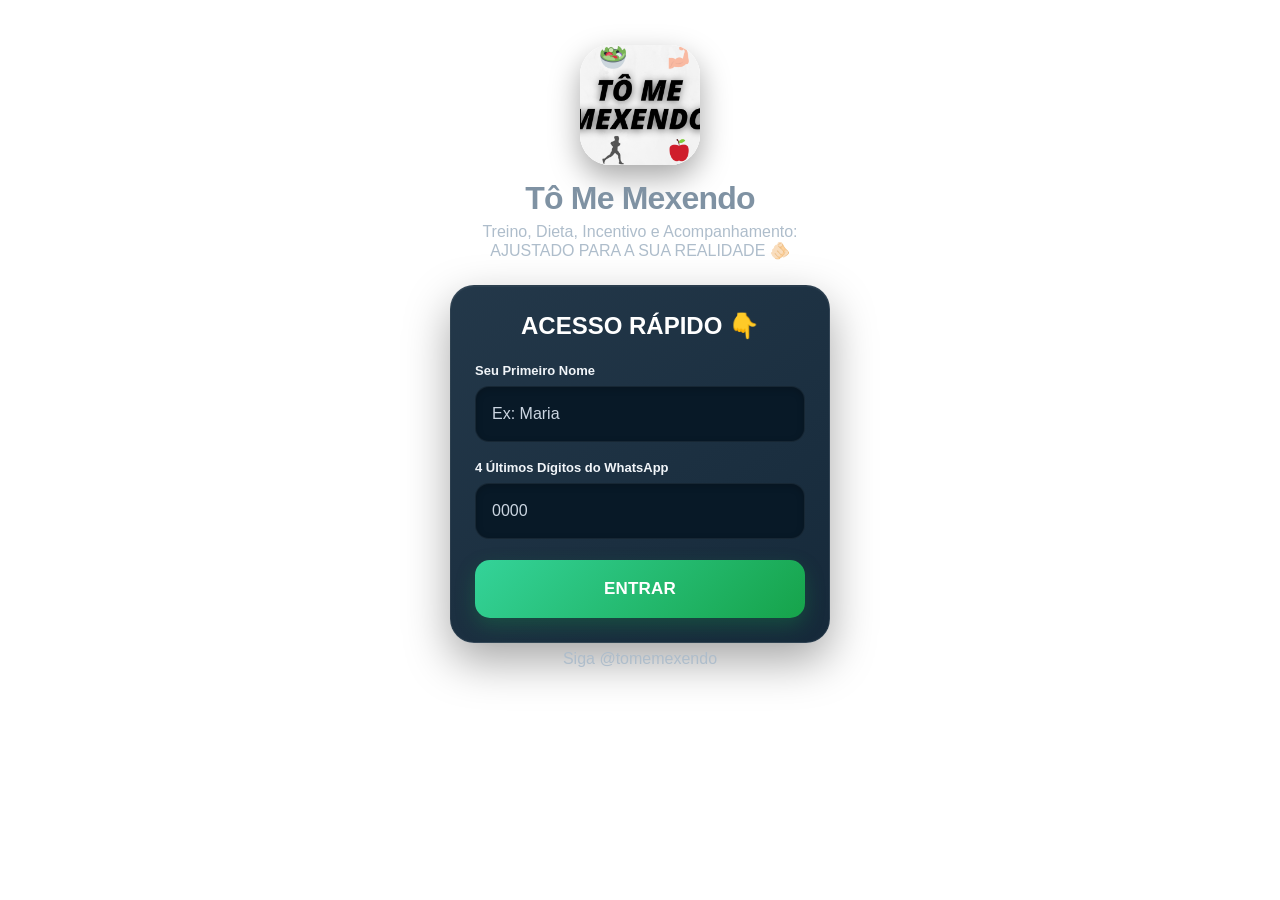
<file: index.html>
<!DOCTYPE html>
<html lang="pt-br">
<head>
  <meta charset="UTF-8">
  <meta name="viewport" content="width=device-width, initial-scale=1.0">
  <title>Tô Me Mexendo | Sua Área do Aluno</title>
  <link rel="stylesheet" href="style.css">

  <script src="https://cdn.onesignal.com/sdks/web/v16/OneSignalSDK.page.js" defer></script>

  <script>
    
    window.OneSignalDeferred = window.OneSignalDeferred || [];

    OneSignalDeferred.push(async function(OneSignal) {

      await OneSignal.init({
        appId: "71ce07fb-c2a1-49f5-b4ba-34222414eb87",
      });

    });
  </script>

</head>

<body>

<!-- ========================= -->
<!-- LOGIN -->
<!-- ========================= -->

<div id="login" class="container">

  <div class="logo">
    <img src="logo.png" alt="Logo">
  </div>

  <h1>Tô Me Mexendo</h1>
  <p>Treino, Dieta, Incentivo e Acompanhamento: AJUSTADO PARA A SUA REALIDADE 🫵🏻</p>

  <div class="card-login">

    <h2>ACESSO RÁPIDO 👇</h2>

    <label>Seu Primeiro Nome</label>

    <input
      id="nome"
      placeholder="Ex: Maria"
    >

    <label>4 Últimos Dígitos do WhatsApp</label>

    <input
      id="codigo"
      type="password"
      placeholder="0000"
      maxlength="4"
    >

    <button
      class="btn-login"
      onclick="login()"
    >
      ENTRAR
    </button>

  </div>

  <p>Siga @tomemexendo</p>


</div>


<!-- ========================= -->
<!-- APP -->
<!-- ========================= -->

<div id="app" class="hidden">


  <!-- HEADER -->

  <div class="header">

    <div class="header-left">

      <div class="logo-small">
        <img src="logo.png">
      </div>

      <div>

        <h2>Tô Me Mexendo</h2>

        <p>
          Área do(a)
          <span id="userName"></span>
          👊🏻
        </p>

      </div>

    </div>

    <button
      class="logout"
      onclick="logout()"
    >
      Sair
    </button>

  </div>


  <!-- ========================= -->
  <!-- HOME -->
  <!-- ========================= -->

  <div
    id="homeSection"
    class="layout-single"
  >

    <div class="card welcome-card">

      <h2>
        Bem-vindo(a),
        <span id="userName2"></span>
        👋
      </h2>

      <p>
        Treino, Dieta, Incentivo e Acompanhamento: tudo que você precisa está aqui!
      </p>

    </div>

  

    <!-- NOTIFICAÇÕES -->

    <h3>
      🔔 QUER INCENTIVO DURANTE O DIA? 📢
    </h3>

   <button id="enablePush" class="btn orange notification-card">

  <span class="notification-icon">
    ✓
  </span>

  <span class="notification-content">
    <strong>ATIVAR NOTIFICAÇÕES</strong>
    <small>Vou te lembrar de cuidar de você na correria ⏰️</small>
  </span>

  <span class="notification-arrow">
    ›
  </span>

</button>


    <div
      id="pushBlockedMsg"
      class="card help hidden"
    >

      <h2>
        🔔 Notificações bloqueadas
      </h2>

      <p>
        Seu navegador bloqueou as notificações.
        Para ativar:
      </p>

      <p>
        1. Clique no 🔒 ao lado da URL<br>
        2. Vá em “Notificações”<br>
        3. Mude para “Permitir”
      </p>

    </div>

<!-- ========================= -->
<!-- CATEGORIAS -->
<!-- ========================= -->

<h3>
  👇 ACESSE TUDO POR AQUI
</h3>

<div class="grid">

  <button
    id="menu_dieta"
        class="btn extras-green home-category"
  >
    <span class="category-icon">🍎</span>

    <span class="category-title">
      SUA DIETA
    </span>

    <span class="category-description">
      Calculada e fácil de seguir
    </span>
  </button>


  <button
    id="menu_treino"
    class="btn treino-dark home-category"
  >
    <span class="category-icon">💪</span>

    <span class="category-title">
      SEU TREINO
    </span>

    <span class="category-description">
      Rápido e eficiente<br>
      pra casa ou academia
    </span>
  </button>


  <button
    id="menu_desafio"
    class="btn desafio-dark home-category"
  >
    <span class="category-icon">🏆</span>

    <span class="category-title">
      DESAFIO 14 DIAS
    </span>

    <span class="category-description">
      Incentivo e prêmios para resgatar sua motivação
    </span>
  </button>


  <button
    id="menu_extras"
    class="btn extras-green home-category"
  >
    <span class="category-icon">📚</span>

    <span class="category-title">
      EXTRAS
    </span>

    <span class="category-description">
      Grupo de interação, conteúdos, e mais...
    </span>
  </button>

</div>


<!-- ========================= -->
<!-- ACESSO RÁPIDO -->
<!-- ========================= -->

<h3>
  ⚡ ACESSO RÁPIDO
</h3>

<div class="quick-access">

  <button
    id="home_diario"
    class="quick-card quick-purple"
  >

    <span class="quick-icon">
      ✍🏻
    </span>

    <span class="quick-content">

      <strong>
        PREENCHER MEU DIÁRIO
      </strong>

      <small>
        Registre sua rotina e acumule pontos
      </small>

    </span>

    <span class="quick-arrow">
      ›
    </span>

  </button>


  <button
    id="home_whatsapp"
    class="quick-card quick-red"
  >

    <span class="quick-icon">
      💬
    </span>

    <span class="quick-content">

      <strong>
        PRECISO DE AJUDA
      </strong>

      <small>
        Traga suas dúvidas e dificuldades
      </small>

    </span>

    <span class="quick-arrow">
      ›
    </span>

  </button>

</div>


  </div>



  <!-- ========================= -->
  <!-- DIETA -->
  <!-- ========================= -->

<div
  id="dietaSection"
  class="layout-single hidden"
>

  <button
    id="backFromDieta"
    class="btn blue"
  >
    ← VOLTAR
  </button>


  <h2>
    🍎 SUA DIETA AQUI
  </h2>


  <!-- ========================= -->
  <!-- SEU PLANO -->
  <!-- ========================= -->

  <div class="internal-section dark-section">

    <h3>
      <span class="section-icon">🍽️</span>
      CARDÁPIO CALCULADO
    </h3>

    <p class="section-description">
      Escolha a opção de acordo com seu peso atual
    </p>

    <div class="grid">

      <button
        id="diet_60"
        class="btn green"
      >
        Até 60kgs<br>
        <small>(peso atual)</small>
      </button>

      <button
        id="diet_90"
        class="btn green"
      >
        60 a 90kgs<br>
        <small>(peso atual)</small>
      </button>

      <button
        id="diet_120"
        class="btn green"
      >
        90 a 120kgs<br>
        <small>(peso atual)</small>
      </button>

      <button
        id="diet_plus"
        class="btn green"
      >
        + de 120kgs<br>
        <small>(peso atual)</small>
      </button>

    </div>

  </div>


  <!-- ========================= -->
  <!-- + OPÇÕES DE REFEIÇÕES -->
  <!-- ========================= -->

  <div class="internal-section dark-section">

    <h3>
      <span class="section-icon">🥗</span>
      + OPÇÕES DE REFEIÇÕES
    </h3>

    <p class="section-description">
      Opções práticas para variar sua alimentação
    </p>

    <button
      id="breakfast"
      class="btn green"
    >
      ☕ CAFÉ DA MANHÃ
    </button>

    <button
      id="lunch"
      class="btn green"
    >
      🍛 ALMOÇO
    </button>

    <button
      id="dessert"
      class="btn green"
    >
      🍫 SOBREMESA
    </button>

    <button
      id="afternoon_snack"
      class="btn green"
    >
      🥪 LANCHE DA TARDE
    </button>

    <button
      id="dinner"
      class="btn green"
    >
      🍽️ JANTAR
    </button>

  </div>


  <!-- ========================= -->
  <!-- APOIO -->
  <!-- ========================= -->

  <div class="internal-section dark-section">

    <h3>
      <span class="section-icon">🧠</span>
      MATERIAL COMPLEMENTAR
    </h3>

    <p class="section-description">
      Conteúdo para ajudar você a seguir o plano
    </p>

    <button
      id="binge_eating"
      class="btn green"
    >
      🍕 AULA SOBRE COMPULSÃO ALIMENTAR
    </button>

    <button
      id="rotine"
      class="btn green"
    >
      🗓 COMO ENCAIXAR NA ROTINA
    </button>

  </div>


  <!-- ========================= -->
  <!-- SUPORTE -->
  <!-- ========================= -->

  <button
    id="diet_help"
    class="btn support-red"
  >
    <strong>⚠️ DIFICULDADE NA DIETA?</strong>
    <small>CLIQUE AQUI E CHAME NO SUPORTE</small>
  </button>


</div>


  <!-- ========================= -->
  <!-- TREINO -->
  <!-- ========================= -->

 <div
  id="treinoSection"
  class="layout-single hidden"
>

  <button
    id="backFromTreino"
    class="btn blue"
  >
    ← VOLTAR
  </button>

  <h2>
    💪 SEU TREINO AQUI
  </h2>


  <!-- TREINO EM CASA -->

  <div class="internal-section dark-section">

    <h3>
      <span class="section-icon">🏠</span>
      TREINO EM CASA
    </h3>

    <p class="section-description">
      Programação semanal para você treinar em casa
    </p>

    <button
      id="home_workout"
      class="btn green"
    >
      ACESSE AQUI

      <span class="quick-arrow">
      ›
      </span>
    
    </button>

  </div>


  <!-- ACADEMIA -->

  <div class="internal-section dark-section">

    <h3>
      <span class="section-icon">🏋️</span>
      TREINO NA ACADEMIA
    </h3>

    <p class="section-description">
      Programação mensal para seus treinos na academia
    </p>

    <button
      id="gym_workout"
      class="btn green"
    >
      ACESSE AQUI

      <span class="quick-arrow">
      ›
      </span>
      
    </button>

  </div>


  <!-- TREINOS RÁPIDOS -->

  <div class="internal-section dark-section">

    <h3>
      <span class="section-icon">⏱️</span>
      TREINOS DE 5 MIN
    </h3>

    <p class="section-description">
      Treinos de apenas 5 minutos para encaixar na correria
    </p>

    <button
      id="quick_workouts"
      class="btn green"
    >
      ACESSE AQUI

      <span class="quick-arrow">
      ›
      </span>
      
    </button>

  </div>


  <!-- AULAS EXTRAS -->

  <div class="internal-section dark-section">

    <h3>
      <span class="section-icon">💃🏻🧘🏻</span>
      AULAS EXTRAS
    </h3>

    <p class="section-description">
      + de 900 aulas de 20 modalidades diferentes
    </p>

    <button
      id="extra_classes"
      class="btn green"
    >
      DANÇA, PILATES, YOGA E MAIS

      <span class="quick-arrow">
      ›
      </span>
      
    </button>

  </div>




  <!-- SUPORTE -->

  <button
    id="workout_help"
    class="btn support-red"
  >
    <strong>⚠️ DIFICULDADE NO TREINO?</strong>
    <small>CLIQUE AQUI E CHAME NO SUPORTE</small>
  </button>


</div>

    <!-- BIBLIOTECA DE AULAS EXTRAS -->
  <div id="aulasBibliotecaSection" class="layout-single hidden">
    <button id="backFromBiblioteca" class="btn blue">
      ← VOLTAR
    </button>

    <h2 id="bibliotecaMainTitle">
      💃🏻🧘🏻 AULAS EXTRAS
    </h2>

    <input
      type="text"
      id="searchAulasInput"
      class="search-aulas-input"
      placeholder="Buscar modalidade..."
    >

    <div id="modalidadesContainer" class="grid"></div>
    <div id="aulasListaContainer" class="aulas-list hidden"></div>
  </div>



     <!-- ========================= -->
  <!-- DESAFIO -->
  <!-- ========================= -->

  <div
    id="desafioSection"
    class="layout-single hidden"
  >

    <button
      id="backFromDesafio"
      class="btn blue"
    >
      ← VOLTAR
    </button>

    <h2>
      🏆 DESAFIO TÔ ME MEXENDO
    </h2>


    <!-- DESAFIO -->

    <div class="internal-section dark-section">

 <h3>
        <span class="section-icon">✅</span>
        COMECE POR AQUI
      </h3>

      <p class="section-description">
        Vídeo rápido explicando o passo a passo do desafio
      </p>

      <button
        id="explication"
        class="btn orange"
      >
        🎥 ACESSE AQUI A EXPLICAÇÃO
      </button>

      
      <h3 style="margin-top:15px;">
        <span class="section-icon">🏋️‍♀️</span>
        TREINOS DO DESAFIO
      </h3>

      <p class="section-description">
        Treinos rápidos para fazer em casa (na academia também vale)
      </p>

      <button
        id="challenge"
        class="btn green"
      >
        💪 ACESSE AQUI OS TREINOS
      </button>


      <h3 style="margin-top:15px;">
        <span class="section-icon">🍽️</span>
       METAS DE REFEIÇÕES
      </h3>

      <p class="section-description">
        A meta é incluir refeições, sem restrição
      </p>

      <button
        id="metas"
        class="btn green"
      >
        🎯 ACESSE AQUI AS METAS
      </button>


      <h3 style="margin-top:15px;">
        <span class="section-icon">🏆</span>
        RANKING DO DESAFIO
      </h3>

      <p class="section-description">
        Veja sua posição e os prêmios do desafio
      </p>

      <button
        id="ranking"
        class="btn green"
      >
        🥇 ACESSAR RANKING
      </button>


      <h3 style="margin-top:15px;">
        <span class="section-icon">⭐</span>
        ACUMULE PONTOS
      </h3>

      <p class="section-description">
        Registre sua rotina diariamente e acumule pontos
      </p>

      <button
        id="diario"
        class="btn green"
      >
        ✍🏻 PREENCHER SEU DIÁRIO EM 10 SEGUNDOS
      </button>

 <h3 style="margin-top:15px;">
        <span class="section-icon">🗣</span>
        GRUPO DE INCENTIVO
      </h3>

      <p class="section-description">
        Grupo aberto de interação para te motivar
      </p>

       <button
        id="incentive_group2"
        class="btn green"
      >
        🔥 ACESSAR GRUPO DE INCENTIVO
      </button>

      
    </div>

      <button
      id="support2"
      class="btn support-red"
    >
      <strong>💬 DÚVIDAS SOBRE O DESAFIO?</strong>
      <small>CLIQUE AQUI E FALE CONOSCO</small>
    </button>

  </div>




  <!-- ========================= -->
  <!-- EXTRAS -->
  <!-- ========================= -->

  <div
    id="extrasSection"
    class="layout-single hidden"
  >

    <button
      id="backFromExtras"
      class="btn blue"
    >
      ← VOLTAR
    </button>

    <h2>
      📚 EXTRAS
    </h2>


    <!-- GRUPOS -->

    <div class="internal-section dark-section">

      <h3>
        <span class="section-icon">🗣</span>
        GRUPO DE INCENTIVO
      </h3>

      <p class="section-description">
        Grupo aberto de interação para te motivar
      </p>

      <button
        id="incentive_group"
        class="btn green"
      >
        🔥 ACESSAR GRUPO DE INCENTIVO
      </button>


      <h3 style="margin-top:15px;">
        <span class="section-icon">🤫</span>
        GRUPO SILENCIOSO DE AVISOS
      </h3>

      <p class="section-description">
       Lembretes diários + avisos de novos desafios
      </p>

      <button
        id="notice_group"
        class="btn green"
      >
        📢 ACESSAR GRUPO DE AVISOS
      </button>

    </div>


    <!-- ESCADA DA CONSTÂNCIA -->
    <div class="internal-section dark-section">
      <h3>
        <span class="section-icon">🪜</span>
        ESCADA DA CONSTÂNCIA
      </h3>
      <p class="section-description">
        Construa o hábito passo a passo em 12 semanas, sem sofrer
      </p>
      <button
        id="btn_abrir_escada"
        class="btn green"
      >
        🪜 ACESSAR MINHA ESCADA
      </button>
    </div>
    

    <!-- BIBLIOTECA DE CONTEÚDOS -->

    <div class="internal-section dark-section">

      <h3>
        <span class="section-icon">📖</span>
        BIBLIOTECA DE CONTEÚDOS
      </h3>

      <p class="section-description">
        Vídeos curtos para facilitar suas dificuldades
      </p>

      <button
        id="btn_biblioteca_extras"
        class="btn green"
      >
        📚 ACESSAR BIBLIOTECA
      </button>

    </div>



    <!-- SAC -->

    <div class="internal-section dark-section">

      <h3>
        <span class="section-icon">📞</span>
        SAC
      </h3>

      <p class="section-description">
        Queremos ouvir seu feedback
      </p>

      <button
        id="sac"
        class="btn green"
      >
        💡 DEIXAR SUGESTÃO DE MELHORIA
      </button>

    </div>

    <!-- SUPORTE -->

    <button
      id="support"
      class="btn support-red"
    >
      <strong>💬 PRECISA DE AJUDA?</strong>
      <small>CLIQUE AQUI E FALE CONOSCO</small>
    </button>

  </div>


  <!-- ========================= -->
  <!-- TELA: ESCADA DA CONSTÂNCIA -->
  <!-- ========================= -->
  <div id="escadaSection" class="layout-single hidden">
    <button id="backFromEscada" class="btn blue">
      ← VOLTAR
    </button>

    <h2>
      🪜 ESCADA DA CONSTÂNCIA
    </h2>

    <!-- EXPLICATIVO DA LÓGICA -->
    <div class="escada-how-box">
      <strong>💡 Como criar constância em 12 semanas?</strong>
      <p>
       
        O FOCO É SÓ NO PRÓXIMO PASSO ✓<br>
⚪️ São <strong>6 degraus</strong><br>
⚪️ Você fica <strong>14 dias</strong> em cada degrau<br>
✅ Cumpriu a meta em, pelo menos, <strong>10 dos 14 dias, sobe para o próximo</strong><br>
❌ Não cumpriu? Segue no mesmo degrau até conseguir
      </p>
    </div>

    <!-- Vídeo explicativo recolhível -->
<div class="escada-video-wrapper">
  <button type="button" id="btnToggleVideoEscada" class="btn-video-escada">
    ▶️ VÍDEO: ENTENDA A ESCADA DA CONSTÂNCIA
  </button>
  <div id="escadaVideoBox" class="escada-video-box hidden">
    <iframe
      id="escadaVideoIframe"
      src=""
      data-src="https://www.youtube.com/embed/_9JPlnxuTvw"
      title="Como funciona a Escada da Constância"
      frameborder="0"
      allow="accelerometer; autoplay; clipboard-write; encrypted-media; gyroscope; picture-in-picture"
      allowfullscreen>
    </iframe>
  </div>
</div>

    <div id="escadaConstanciaCard" class="escada-card">
      <div class="escada-header">
        <div>
          <strong id="escadaDataHoje" class="escada-data-hoje">📅 Hoje: --/--/----</strong>
          <small id="escadaCicloInfo" style="display:block; margin-top:2px;">Ciclo de 14 dias • Dia 1 de 14</small>
        </div>
        <span id="escadaBadgeNivel" class="escada-badge">Degrau 1/6</span>
      </div>

      <!-- Visual gráfico dos 6 degraus -->
      <div id="escadaDegrausVisual" class="escada-degraus"></div>

      <!-- META ATUAL COM SUPER ÊNFASE -->
      <div class="escada-meta-destaque">
        <div class="escada-meta-tag">🎯 SUA META HOJE (DEGRAU ATUAL)</div>
        <div id="escadaMetaAtualTexto" class="escada-meta-principal">...</div>
        
        <div class="escada-faltam-pill" id="escadaFaltamTexto">
          Faltam 10 dias válidos para subir!
        </div>

        <div id="escadaProgressoTexto" class="escada-progresso-sub">...</div>
        <div id="escadaProxMetaTexto" class="escada-prox-meta">...</div>
      </div>

      <!-- Checklist editável durante todo o dia (até 23h59) -->
      <div class="escada-checkin-area">
        <label class="escada-label">Marque o que você já cumpriu hoje (editável até 23h59):</label>

        <div class="escada-checklist">
          <label class="escada-check-item">
            <input type="checkbox" id="chkCafe" autocomplete="off">
            <span>☕ Café da manhã</span>
          </label>

          <label class="escada-check-item">
            <input type="checkbox" id="chkAlmoco" autocomplete="off">
            <span>🍛 Almoço</span>
          </label>

          <label class="escada-check-item">
            <input type="checkbox" id="chkLanche" autocomplete="off">
            <span>🥪 Lanche da tarde</span>
          </label>

          <label class="escada-check-item">
            <input type="checkbox" id="chkJantar" autocomplete="off">
            <span>🍽️ Jantar</span>
          </label>

          <div class="escada-divider"></div>

          <label class="escada-check-item treino-item">
            <input type="checkbox" id="escadaTreinouHoje" autocomplete="off">
            <span>💪 Treino do dia</span>
          </label>
        </div>

        <button type="button" id="btnSalvarEscada" class="btn-salvar-escada">
          SALVAR CHECK-IN DE HOJE
        </button>
      </div>

      <p id="escadaFeedbackMsg" class="escada-feedback hidden"></p>
    </div>

    <!-- MAPA DE TODOS OS 6 NÍVEIS -->
    <div class="escada-card" style="margin-top: 6px;">
      <h3 style="margin: 0 0 10px; font-size: 15px; color: #fff;">🗺️ TODOS OS 6 DEGRAUS (12 SEMANAS)</h3>
      <div id="escadaMapaNiveis" class="escada-mapa-lista"></div>
    </div>

    <!-- HISTÓRICO DOS ÚLTIMOS DIAS -->
    <div class="escada-card" style="margin-top: 6px;">
      <h3 style="margin: 0 0 10px; font-size: 15px; color: #fff;">📅 HISTÓRICO RECENTE</h3>
      <div id="escadaHistoricoLista" class="escada-historico-lista"></div>
    </div>
  </div>

  <!-- BIBLIOTECA DE CONTEÚDOS EXTRAS -->
  <div id="bibliotecaExtrasSection" class="layout-single hidden">
    <button id="backFromBibliotecaExtras" class="btn blue">
      ← VOLTAR
    </button>

    <h2>
      📖 BIBLIOTECA DE CONTEÚDOS
    </h2>

    <input
      type="text"
      id="searchBibliotecaExtrasInput"
      class="search-aulas-input"
      placeholder="Buscar conteúdo..."
    >

    <div id="bibliotecaExtrasListaContainer" class="aulas-list"></div>
  </div>

  <!-- BOTÃO FLUTUANTE INSTALAR APP -->
<button id="btnInstalarAppFloat" class="install-float-btn" onclick="abrirModalInstalarApp()">
  <span class="install-float-icon">📲</span>
  <span class="install-float-text">Baixe o app<br><strong>Tô Me Mexendo</strong></span>
</button>

<!-- MODAL INSTRUÇÕES INSTALAR APP -->
<div id="modalInstalarApp" class="install-modal-overlay hidden" onclick="fecharModalInstalarApp(event)">
  <div class="install-modal-card" onclick="event.stopPropagation()">
    <button class="install-modal-close" onclick="fecharModalInstalarApp()">✕</button>

    <h3>📲 Instale o App Tô Me Mexendo</h3>
    <p class="install-modal-sub">Acesse direto da tela inicial do seu celular, sem ocupar memória:</p>

    <div class="install-tabs">
      <button id="tabIphone" class="install-tab" onclick="selecionarAbaSO('iphone')">🍎 iPhone (Safari)</button>
      <button id="tabAndroid" class="install-tab" onclick="selecionarAbaSO('android')">🤖 Android (Chrome)</button>
    </div>

    <div id="instrucoesIphone" class="install-steps hidden">
      <ol>
        <li>Abra este site pelo navegador <strong>Safari</strong>.</li>
        <li>Toque no ícone de <strong>Compartilhar</strong> (quadrado com seta para cima <span class="badge-icon">⬆️</span>) na barra inferior.</li>
        <li>Role para baixo e toque em <strong>“Adicionar à Tela de Início”</strong>.</li>
        <li>Toque em <strong>Adicionar</strong> no canto superior direito.</li>
      </ol>
    </div>

    <div id="instrucoesAndroid" class="install-steps hidden">
      <ol>
        <li>Abra este site pelo navegador <strong>Google Chrome</strong>.</li>
        <li>Toque nos <strong>3 pontinhos (⋮)</strong> no canto superior direito.</li>
        <li>Toque em <strong>“Adicionar à tela inicial”</strong> ou <strong>“Instalar e criar atalho”</strong>.</li>
        <li>Confirme tocando em <strong>Instalar ou Criar atalho</strong>.</li>
      </ol>
    </div>
  </div>
</div>

<!-- SCRIPT PRINCIPAL -->

<script
  type="module"
  src="script.js"
></script>

</body>
</html>
</file>
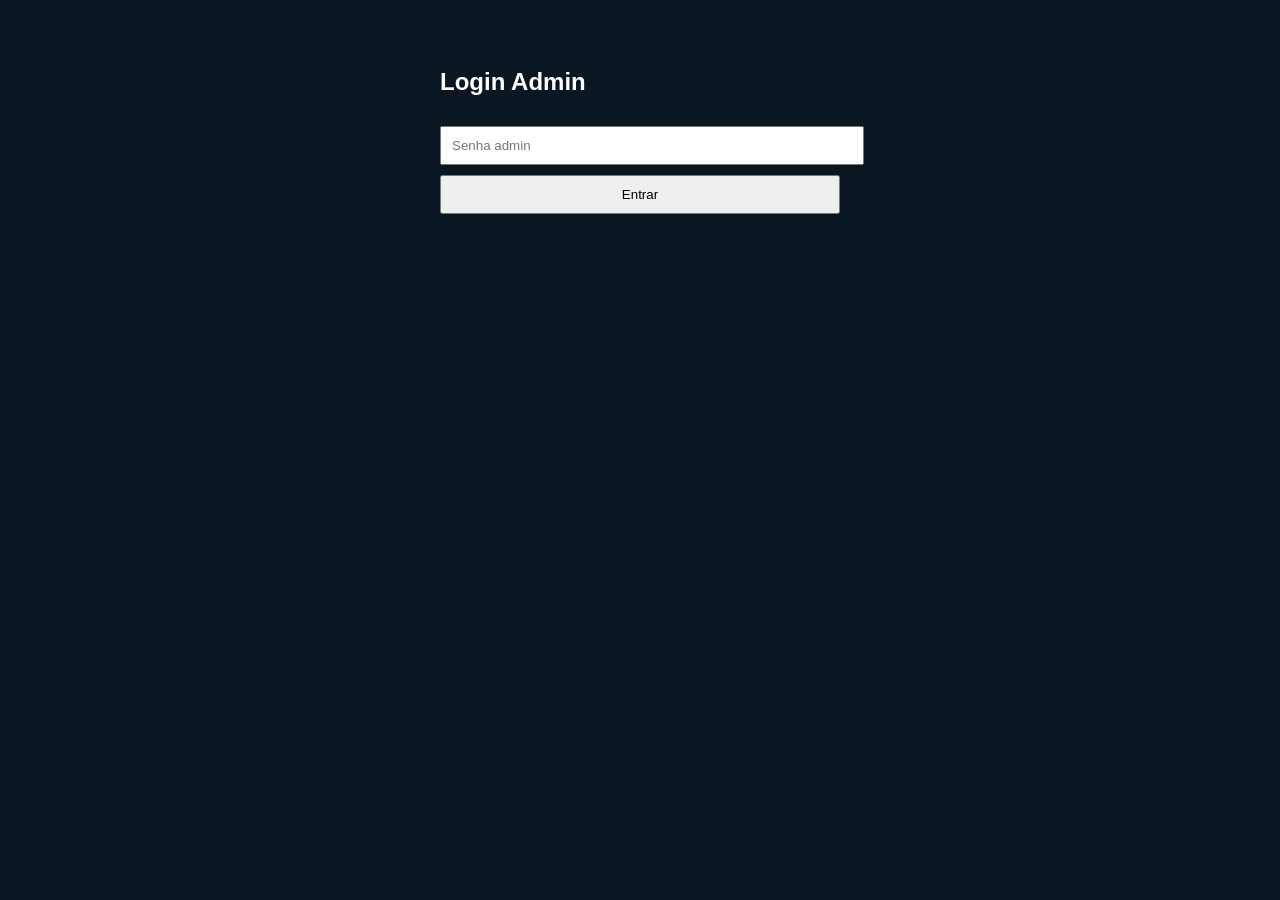
<file: admin.html>
<!DOCTYPE html>
<html lang="pt-br">
<head>
  <meta charset="UTF-8">
  <title>Admin - Tô Me Mexendo</title>
</head>

<body style="font-family: Arial; background:#0b1623; color:white;">

<!-- LOGIN -->
<div id="loginBox" style="padding:40px; max-width:400px; margin:auto;">
  <h2>Login Admin</h2>

  <form id="adminForm">
    <input
      id="adminPassword"
      type="password"
      placeholder="Senha admin"
      style="padding:10px; width:100%; margin:10px 0;"
    />

    <button type="submit" style="padding:10px; width:100%;">
      Entrar
    </button>
  </form>
</div>

<!-- PAINEL -->
<div id="adminPanel" style="display:none; padding:40px;">
  <h1>Painel Admin</h1>

  <button onclick="logout()" style="margin-bottom:20px;">
    Sair
  </button>

  <div style="margin-bottom:20px; display:flex; gap:8px; flex-wrap:wrap;">
    <button onclick="showContent()">Conteúdos</button>
    <button onclick="showUsers()">Alunos</button>
    <button onclick="showAccess()">Acessos</button>
    <button onclick="showEscada()">🪜 Escada da Constância</button>
  </div>

  <div id="contentArea"></div>
</div>

<script type="module">
import { createClient } from "https://esm.sh/@supabase/supabase-js@2"

const supabase = createClient(
  "https://pxpojetrshxvtaznkxkj.supabase.co",
  "eyJhbGciOiJIUzI1NiIsInR5cCI6IkpXVCJ9.eyJpc3MiOiJzdXBhYmFzZSIsInJlZiI6InB4cG9qZXRyc2h4dnRhem5reGtqIiwicm9sZSI6ImFub24iLCJpYXQiOjE3Nzc1ODgxMDYsImV4cCI6MjA5MzE2NDEwNn0.ClFcL_dtAvdBQdrqZUlDi2CnhGEH_wbATrmxjJhpYYs"
)

window.addEventListener("DOMContentLoaded", () => {

  const form = document.getElementById("adminForm")
  const loginBox = document.getElementById("loginBox")
  const panel = document.getElementById("adminPanel")
  const area = document.getElementById("contentArea")

  function enterAdmin() {
    loginBox.style.display = "none"
    panel.style.display = "block"
    loadContent()
  }

  window.showContent = () => {
    loadContent()
  }

  form.addEventListener("submit", async (e) => {
    e.preventDefault()

    const pass = document.getElementById("adminPassword").value

    if (pass !== "8749") {
      alert("Senha incorreta")
      return
    }

    sessionStorage.setItem("admin", "true")
    enterAdmin()
  })

  async function loadContent() {
    const { data, error } = await supabase
      .from("content")
      .select("*")

    if (error) {
      alert("Erro ao carregar dados")
      return
    }

    if (!data || data.length === 0) {
      area.innerHTML = "<p>Nenhum conteúdo encontrado</p>"
      return
    }

    area.innerHTML = ""

    data.forEach(item => {
      area.innerHTML += `
        <div style="margin-bottom:20px;">
          <strong>${item.type}</strong><br/>

          <input
            id="input-${item.type}"
            value="${item.link || ''}"
            style="width:300px; padding:5px;"
          />

          <button onclick="saveItem('${item.type}')">
            Salvar
          </button>
        </div>
      `
    })
  }

  window.showUsers = async () => {
    const { data, error } = await supabase
      .from("users")
      .select("*")

    if (error) {
      alert("Erro ao carregar usuários")
      return
    }

    area.innerHTML = `
      <h2>Adicionar novo</h2>
      <input id="newName" placeholder="Nome" />
      <input id="newPhone" placeholder="Senha" />
      <button onclick="addUser()">Adicionar</button>
     
      <h2>Alunos</h2>
      <input id="searchUser" placeholder="Buscar nome..." style="padding:5px; margin-bottom:10px;" />
    
      <div id="userList"></div>
    `

    renderUsers(data)

    document.getElementById("searchUser").oninput = (e) => {
      const term = e.target.value.toLowerCase()
      const filtered = data.filter(u =>
        u.name.toLowerCase().includes(term) ||
        u.phone.includes(term)
      )
      renderUsers(filtered)
    }
  }

  function renderUsers(users) {
    const list = document.getElementById("userList")
    list.innerHTML = ""

    users.forEach(user => {
      list.innerHTML += `
        <div style="margin-bottom:10px;">
          ${user.name} (${user.phone})

          <button onclick="deleteUser('${user.id}')">
            ❌
          </button>
        </div>
      `
    })
  }

  window.addUser = async () => {
    const name = document.getElementById("newName").value
    const phone = document.getElementById("newPhone").value

    if (!name || !phone) {
      alert("Preencha tudo")
      return
    }

    const { error } = await supabase
      .from("users")
      .insert([{ name, phone }])

    if (!error) {
      alert("Adicionado!")
      showUsers()
    } else {
      alert("Erro ao adicionar")
    }
  }

  window.deleteUser = async (id) => {
    const confirmDelete = confirm("Remover esse aluno?")
    if (!confirmDelete) return

    const { error } = await supabase
      .from("users")
      .delete()
      .eq("id", id)

    if (!error) {
      alert("Removido!")
      showUsers()
    } else {
      alert("Erro ao remover")
    }
  }

  window.showAccess = async () => {
    const users = await supabase
      .from("users")
      .select("*")

    const logs = await supabase
      .from("access_logs")
      .select("*")
      .order("created_at", { ascending: false })
      .limit(5000)

    const devices = await supabase
      .from("user_devices")
      .select("*")

    if (users.error || logs.error || devices.error) {
      alert("Erro ao carregar acessos")
      return
    }

    const lista = []

    users.data.forEach(user => {
      const device = devices.data.find(
        d => String(d.user_id) === String(user.id)
      )

      const acessos = logs.data.filter(
        a => String(a.user_phone) === String(user.phone)
      )

      let ultimo = null

      if (acessos.length) {
        ultimo = acessos
          .sort((a, b) => new Date(b.created_at) - new Date(a.created_at))[0]
          .created_at
      }

      let status = "⚫ Nunca entrou"

      if (ultimo) {
        const dias = Math.floor((new Date() - new Date(ultimo)) / 86400000)

        if (dias <= 7) {
          status = "🟢 Ativo"
        } else if (dias <= 30) {
          status = "🟡 Sumido"
        } else {
          status = "🔴 Inativo"
        }
      }

      let notificacao = "⚪ Nunca configurou"

      if (device) {
        if (device.notifications_enabled === true) {
          notificacao = "🔔 Ativa"
        } else if (device.notifications_enabled === false) {
          notificacao = "🔕 Desativada"
        } else if (device.status === "active") {
          notificacao = "🔔 Ativa"
        }
      }

      lista.push({
        nome: user.name,
        senha: user.phone,
        acessos: acessos.length,
        ultimo,
        status,
        notificacao
      })
    })

    area.innerHTML = `
      <h2>Acessos</h2>

      <input
        id="searchAccess"
        placeholder="Buscar nome ou senha"
        style="padding:8px; width:100%; margin-bottom:20px;"
      />

      <div id="accessList"></div>
    `

    function render(listaFinal) {
      const div = document.getElementById("accessList")
      div.innerHTML = ""

      listaFinal.forEach(user => {
        div.innerHTML += `
          <div style="padding:12px; border-bottom:1px solid #333;">
            <strong>${user.nome} (${user.senha})</strong>
            <br>
            👀 ${user.acessos} acessos
            <br>
            🕒 ${user.ultimo ? new Date(user.ultimo).toLocaleString() : "Nunca"}
            <br>
            📌 ${user.status}
            <br>
            🔔 ${user.notificacao}
          </div>
        `
      })
    }

    render(lista)

    document.getElementById("searchAccess").oninput = (e) => {
      const termo = e.target.value.toLowerCase()

      render(
        lista.filter(u => {
          return (
            u.nome.toLowerCase().includes(termo) ||
            String(u.senha).includes(termo) ||
            u.status.toLowerCase().includes(termo) ||
            u.notificacao.toLowerCase().includes(termo)
          )
        })
      )
    }
  }

  /* ---------------- ESCADA DA CONSTÂNCIA NO ADMIN ---------------- */

  window.showEscada = async () => {
    area.innerHTML = `
      <div style="display:flex; justify-content:space-between; align-items:center; flex-wrap:wrap; gap:10px; margin-bottom:14px;">
        <h2 style="margin:0;">🪜 Escada da Constância (Quem já marcou)</h2>
        <button onclick="showEscada()" style="padding:6px 12px; cursor:pointer;">🔄 Atualizar</button>
      </div>
      <input
        id="searchEscada"
        placeholder="Buscar por nome, degrau (ex: Degrau 2) ou status..."
        style="padding:8px; width:100%; margin-bottom:16px; box-sizing:border-box;"
      />
      <div id="escadaAdminList">Carregando registros...</div>
    `

    const [{ data: escadas, error: errEscada }, { data: usuarios, error: errUsers }] = await Promise.all([
      supabase
        .from("escada_constancia")
        .select("*")
        .not("ultimo_checkin", "is", null)
        .order("ultimo_checkin", { ascending: true }),
      supabase
        .from("users")
        .select("id, name, phone")
    ])

    const listDiv = document.getElementById("escadaAdminList")

    if (errEscada || errUsers) {
      listDiv.innerHTML = "<p style='color:#f87171;'>Erro ao carregar dados da Escada.</p>"
      return
    }

    if (!escadas || escadas.length === 0) {
      listDiv.innerHTML = "<p>Nenhuma aluna iniciou o check-in da Escada ainda.</p>"
      return
    }

    const hoje = new Date()
    hoje.setHours(0, 0, 0, 0)

    const registrosFormatados = escadas.map((reg, idx) => {
      const user = usuarios.find(u => String(u.id) === String(reg.user_id)) || { name: "Aluna removida", phone: "" }
      const [ano, mes, dia] = reg.ultimo_checkin.split("-")
      const dataUltima = new Date(`${ano}-${mes}-${dia}T00:00:00`)
      const diasSemMarcar = Math.floor((hoje - dataUltima) / 86400000)

      let statusTexto = ""
      let statusCor = "#334155"

      if (diasSemMarcar <= 0) {
        statusTexto = "✅ Marcou hoje"
        statusCor = "#16a34a"
      } else if (diasSemMarcar === 1) {
        statusTexto = "🟡 Última: ontem"
        statusCor = "#ca8a04"
      } else {
        statusTexto = `🚨 ${diasSemMarcar} dias sem marcar`
        statusCor = "#dc2626"
      }

      return {
        idx,
        nome: user.name,
        senha: user.phone,
        nivel: reg.nivel_atual,
        diasValidos: reg.dias_validos_ciclo,
        tSem1: reg.treinos_semana_1,
        tSem2: reg.treinos_semana_2,
        ultimaDataBR: `${dia}/${mes}/${ano}`,
        diasSemMarcar,
        statusTexto,
        statusCor,
        historico: Array.isArray(reg.historico_checkins) ? [...reg.historico_checkins].reverse() : []
      }
    })

    function renderEscadaList(lista) {
      if (!lista.length) {
        listDiv.innerHTML = "<p>Nenhum registro encontrado para essa busca.</p>"
        return
      }

      listDiv.innerHTML = lista.map(item => {
        const historicoHtml = item.historico.length
          ? item.historico.slice(0, 14).map(h => {
              const [ha, hm, hd] = h.data.split("-")
              return `
                <div style="display:flex; justify-content:space-between; padding:6px 10px; background:#0b1623; border-radius:6px; font-size:12px; margin-top:4px;">
                  <span><strong>${hd}/${hm}/${ha}</strong> • ${h.refeicoes}/4 refeições ${h.treino ? "• 💪 Treinou" : ""}</span>
                  <span style="color:${h.valido ? "#4ade80" : "#94a3b8"}; font-weight:bold;">
                    ${h.valido ? "✅ Meta batida" : "Parcial"}
                  </span>
                </div>
              `
            }).join("")
          : "<p style='font-size:12px; color:#94a3b8; margin:6px 0 0;'>Sem detalhes registrados.</p>"

        return `
          <div style="background:#132338; border-left:5px solid ${item.statusCor}; padding:14px; border-radius:10px; margin-bottom:12px;">
            <div style="display:flex; justify-content:space-between; align-items:center; flex-wrap:wrap; gap:8px;">
              <div>
                <strong style="font-size:16px;">${item.nome}</strong>
                <span style="color:#94a3b8; font-size:13px;">(${item.senha})</span>
                <span style="background:#ff1493; color:#fff; font-size:11px; font-weight:bold; padding:2px 8px; border-radius:999px; margin-left:6px;">
                  Degrau ${item.nivel}/6
                </span>
                <div style="font-size:13px; color:#cbd5e1; margin-top:6px;">
                  📅 Última marcação: <strong>${item.ultimaDataBR}</strong> • 
                  🎯 Ciclo: <strong>${item.diasValidos}/10 dias válidos</strong> • 
                  💪 Treinos: Sem 1 (${item.tSem1}) | Sem 2 (${item.tSem2})
                </div>
              </div>

              <div style="display:flex; align-items:center; gap:8px;">
                <span style="background:${item.statusCor}; color:#fff; padding:4px 9px; border-radius:6px; font-size:12px; font-weight:bold;">
                  ${item.statusTexto}
                </span>
                <button
                  onclick="const el = document.getElementById('hist-escada-${item.idx}'); el.style.display = el.style.display === 'none' ? 'block' : 'none';"
                  style="padding:6px 10px; cursor:pointer; background:#1e3a5f; color:white; border:1px solid #3b82f6; border-radius:6px; font-size:12px;"
                >
                  📋 Ver histórico (${item.historico.length})
                </button>
              </div>
            </div>

            <div id="hist-escada-${item.idx}" style="display:none; margin-top:10px; padding-top:8px; border-top:1px solid #263c5a;">
              ${historicoHtml}
            </div>
          </div>
        `
      }).join("")
    }

    renderEscadaList(registrosFormatados)

    document.getElementById("searchEscada").oninput = (e) => {
      const termo = e.target.value.toLowerCase()
      renderEscadaList(
        registrosFormatados.filter(item =>
          item.nome.toLowerCase().includes(termo) ||
          String(item.senha).includes(termo) ||
          `degrau ${item.nivel}`.includes(termo) ||
          item.statusTexto.toLowerCase().includes(termo)
        )
      )
    }
  }

  window.saveItem = async (type) => {
    const input = document.getElementById("input-" + type)

    const { error } = await supabase
      .from("content")
      .update({ link: input.value })
      .eq("type", type)

    if (!error) {
      alert("Atualizado!")
    } else {
      alert("Erro ao salvar")
    }
  }

  window.logout = () => {
    sessionStorage.removeItem("admin")
    location.reload()
  }

  // auto login
  if (sessionStorage.getItem("admin") === "true") {
    enterAdmin()
  }

})
</script>

</body>
</html>
</file>
<file: style.css>
```css
/* =========================================================
   TÔ ME MEXENDO
   ESTILO GERAL
========================================================= */

:root {
  --bg: #081421;
  --bg-soft: #0d1d2d;
  --card: #142638;
  --card-light: #1a3044;

  --blue: #3b82f6;
  --blue-dark: #2563eb;

  --orange: #f97316;
  --orange-dark: #ea580c;

  --green: #22c55e;
  --green-dark: #16a34a;

  --purple: #8b5cf6;
  --purple-dark: #7c3aed;

  --red: #ef4444;
  --red-dark: #dc2626;

  --text: #ffffff;
  --text-soft: #cbd5e1;
  --text-muted: #94a3b8;

  --radius: 16px;
  --shadow: 0 8px 25px rgba(0, 0, 0, 0.25);
}


/* =========================================================
   RESET
========================================================= */

* {
  box-sizing: border-box;
}

html {
  scroll-behavior: smooth;
}

body {
  margin: 0;
  padding: 0;
  background:
    radial-gradient(
      circle at top,
      #102b43 0%,
      var(--bg) 45%
    );

  color: var(--text);

  font-family:
    Arial,
    Helvetica,
    sans-serif;

  min-height: 100vh;
}


/* =========================================================
   ELEMENTOS GERAIS
========================================================= */

button,
input {
  font-family: inherit;
}

button {
  border: none;
  cursor: pointer;
}

button:active {
  transform: scale(0.98);
}

h1,
h2,
h3,
p {
  margin-top: 0;
}

h2 {
  font-size: 22px;
  line-height: 1.2;
}

h3 {
  font-size: 15px;
  line-height: 1.3;

  margin:
    12px 2px 2px;
}


/* =========================================================
   OCULTO
========================================================= */

.hidden {
  display: none !important;
}


/* =========================================================
   LOGIN
========================================================= */

.container {
  width: 100%;
  max-width: 420px;

  margin: 0 auto;

  padding:
    45px 20px 30px;

  text-align: center;
}


/* LOGO LOGIN */

.logo {
  width: 105px;
  height: 105px;

  margin:
    0 auto 18px;
}

.logo img {
  width: 100%;
  height: 100%;

  object-fit: cover;

  border-radius: 24px;

  box-shadow:
    0 10px 30px rgba(0, 0, 0, 0.35);
}


/* TÍTULO LOGIN */

.container > h1 {
  font-size: 30px;

  margin:
    0 0 5px;

  letter-spacing: -0.5px;
}

.container > p {
  color: var(--text-soft);

  margin:
    0 0 25px;

  font-size: 15px;
}


/* CARD LOGIN */

.card-login {
  background:
    rgba(20, 38, 56, 0.95);

  padding: 25px 20px;

  border-radius: 20px;

  box-shadow:
    0 15px 40px rgba(0, 0, 0, 0.35);

  border:
    1px solid rgba(255,255,255,0.06);

  text-align: left;
}

.card-login h2 {
  text-align: center;

  margin:
    0 0 22px;
}

.card-login label {
  display: block;

  font-size: 13px;

  font-weight: bold;

  color: var(--text-soft);

  margin:
    0 0 6px;
}


/* INPUTS */

input {
  width: 100%;

  padding:
    14px 13px;

  margin:
    0 0 15px;

  border-radius: 12px;

  border:
    1px solid rgba(255,255,255,0.08);

  background: #0c1b2a;

  color: white;

  outline: none;

  font-size: 16px;
}

input:focus {
  border-color: var(--blue);

  box-shadow:
    0 0 0 3px rgba(59,130,246,0.15);
}

input::placeholder {
  color: #64748b;
}


/* BOTÃO LOGIN */

.btn-login {
  width: 100%;

  padding:
    15px;

  margin-top: 5px;

  border-radius: 12px;

  background:
    linear-gradient(
      135deg,
      var(--orange),
      var(--orange-dark)
    );

  color: white;

  font-size: 16px;

  font-weight: bold;

  box-shadow:
    0 7px 18px rgba(249,115,22,0.25);
}


/* =========================================================
   HEADER
========================================================= */

.header {
  position: sticky;
  top: 0;
  z-index: 50;

  display: flex;

  justify-content: space-between;
  align-items: center;

  padding:
    10px 14px;

  background:
    rgba(8,20,33,0.94);

  backdrop-filter: blur(12px);

  border-bottom:
    1px solid rgba(255,255,255,0.06);

  margin-bottom:
    14px;
}

.header-left {
  display: flex;

  gap: 10px;

  align-items: center;
}


/* LOGO HEADER */

.logo-small {
  width: 42px;
  height: 42px;

  flex-shrink: 0;
}

.logo-small img {
  width: 100%;
  height: 100%;

  object-fit: cover;

  border-radius: 12px;

  box-shadow:
    0 4px 12px rgba(0,0,0,0.25);
}


/* TEXTO HEADER */

.header h2 {
  margin: 0;

  font-size: 17px;
}

.header p {
  margin:
    3px 0 0;

  font-size: 12px;

  color: var(--text-soft);
}


/* SAIR */

.logout {
  width: auto;

  padding:
    8px 12px;

  border-radius: 10px;

  background:
    rgba(239,68,68,0.15);

  border:
    1px solid rgba(239,68,68,0.3);

  color:
    #fca5a5;

  font-size: 12px;

  font-weight: bold;
}


/* =========================================================
   LAYOUT
========================================================= */

.layout-single {
  width: 100%;

  max-width: 520px;

  margin:
    0 auto;

  padding:
    0 14px 30px;

  display: flex;

  flex-direction: column;

  gap: 10px;
}


/* =========================================================
   CARD
========================================================= */

.card {
  background:
    linear-gradient(
      145deg,
      var(--card-light),
      var(--card)
    );

  padding:
    18px;

  border-radius:
    var(--radius);

  margin-bottom:
    12px;

  box-shadow:
    var(--shadow);

  border:
    1px solid rgba(255,255,255,0.05);
}


/* =========================================================
   WELCOME CARD
========================================================= */

.welcome-card {
  background: linear-gradient(135deg, #e5e7eb, #cbd5e1);
  color: #111827;
  padding: 17px 18px;
  margin: 0 0 4px;
  border-radius: 18px;
  border: 1px solid rgba(255,255,255,0.12);
  box-shadow: 0 8px 25px rgba(0,0,0,0.16);
}

.welcome-card h2 {
  color: #111827;
  font-size: 20px;
  margin: 0 0 5px;
}

.welcome-card p {
  color: #374151;
  margin: 0;
  line-height: 1.4;
  font-size: 14px;
}

/* =========================================================
   TÍTULOS DE SEÇÃO
========================================================= */

.layout-single > h2 {
  margin:
    5px 0 4px;

  font-size:
    23px;

  letter-spacing:
    -0.3px;
}

.layout-single > h3 {
  margin:
    10px 2px 1px;

  color:
    var(--text-soft);

  font-size:
    14px;

  letter-spacing:
    0.2px;
}


/* =========================================================
   GRID DA HOME
========================================================= */

.grid {
  display: grid;

  grid-template-columns:
    1fr 1fr;

  gap:
    10px;

  margin:
    2px 0 4px;
}

.grid .btn {
  margin:
    0;
}


/* =========================================================
   BOTÕES
========================================================= */

.btn {
  width: 100%;

  min-height:
    54px;

  padding:
    14px 12px;

  border-radius:
    14px;

  border:
    1px solid rgba(255,255,255,0.06);

  color:
    white;

  font-size:
    15px;

  font-weight:
    bold;

  line-height:
    1.25;

  cursor:
    pointer;

  transition:
    transform 0.15s ease,
    filter 0.15s ease,
    box-shadow 0.15s ease;

  box-shadow:
    0 5px 14px rgba(0,0,0,0.16);
}

.btn:hover {
  filter:
    brightness(1.08);

  box-shadow:
    0 7px 18px rgba(0,0,0,0.22);
}


/* =========================================================
   CORES DOS BOTÕES
========================================================= */

.blue {
  background:
    linear-gradient(
      135deg,
      #3b82f6,
      #2563eb
    );
}

.orange {
  background:
    linear-gradient(
      135deg,
      #fb923c,
      #ea580c
    );
}

.green {
  background:
    linear-gradient(
      135deg,
      #34d399,
      #16a34a
    );
}

.purple {
  background:
    linear-gradient(
      135deg,
      #a78bfa,
      #7c3aed
    );
}

.yellow {
  background:
    linear-gradient(
      135deg,
      #fde047,
      #eab308
    );

  color:
    #422006;
}

.red {
  background:
    linear-gradient(
      135deg,
      #f87171,
      #dc2626
    );
}


/* =========================================================
   BOTÕES ALTERNATIVOS
========================================================= */

.btn-blue {
  background:
    linear-gradient(
      180deg,
      var(--blue),
      var(--blue-dark)
    );
}

.btn-orange {
  background:
    linear-gradient(
      180deg,
      var(--orange),
      var(--orange-dark)
    );
}

.btn-green {
  background:
    linear-gradient(
      180deg,
      var(--green),
      var(--green-dark)
    );
}

.btn-purple {
  background:
    linear-gradient(
      180deg,
      var(--purple),
      var(--purple-dark)
    );
}


/* =========================================================
   NOTIFICAÇÕES
========================================================= */

#enablePush {
  min-height: 58px;
  margin: 0 0 5px;
  font-size: 14px;
  font-weight: 800;
  background: linear-gradient(135deg, #f97316, #ea580c);
  color: #ffffff;
  border: 1px solid rgba(255,255,255,0.08);
  border-radius: 16px;
  box-shadow: 0 8px 22px rgba(249,115,22,0.25);
}


/* =========================================================
   BLOQUEIO DE NOTIFICAÇÕES
========================================================= */

#pushBlockedMsg {
  background:
    #29191b;

  border:
    1px solid rgba(239,68,68,0.25);

  color:
    #fecaca;

  margin:
    0 0 8px;
}

#pushBlockedMsg h2 {
  font-size:
    18px;
}

#pushBlockedMsg p {
  font-size:
    14px;

  line-height:
    1.5;

  color:
    #fca5a5;
}


/* =========================================================
   VOLTAR
========================================================= */

#backFromDieta,
#backFromTreino,
#backFromDesafio,
#backFromExtras {
  min-height:
    45px;

  padding:
    11px;

  font-size:
    14px;

  background:
    rgba(59,130,246,0.12);

  color:
    #93c5fd;

  border:
    1px solid rgba(59,130,246,0.25);

  box-shadow:
    none;
}


/* =========================================================
   GRUPOS DE BOTÕES
========================================================= */

.btn-group .btn {
  margin-bottom:
    6px;
}


/* =========================================================
   CARD AZUL
========================================================= */

.card-blue {
  background:
    linear-gradient(
      135deg,
      #3b82f6,
      #2563eb
    );

  border-radius:
    18px;

  padding:
    20px;

  box-shadow:
    0 8px 25px rgba(37,99,235,0.25);
}


/* =========================================================
   SECTION TITLE
========================================================= */

.section-title {
  font-size:
    20px;

  font-weight:
    bold;

  margin:
    25px 0 10px;
}


/* =========================================================
   RESPONSIVO
========================================================= */

@media (max-width: 380px) {

  .layout-single {
    padding:
      0 11px 25px;
  }

  .grid {
    gap:
      8px;
  }

  .btn {
    font-size:
      14px;

    min-height:
      52px;

    padding:
      12px 8px;
  }

  .container {
    padding:
      35px 15px 25px;
  }

}


/* =========================================================
   DESKTOP
========================================================= */

@media (min-width: 700px) {

  .layout-single {
    max-width:
      560px;
  }

  .header {
    padding-left:
      24px;

    padding-right:
      24px;
  }

}

```css
/* =========================================================
   AJUSTE DE CONTRASTE — LOGIN
========================================================= */

.card-login {
  color: #ffffff;
}

.card-login h2 {
  color: #ffffff !important;
}

.card-login label {
  color: #f1f5f9 !important;
}

.card-login input {
  background: #0c1b2a;
  color: #ffffff !important;
}

.card-login input::placeholder {
  color: #cbd5e1 !important;
  opacity: 1;
}


/* =========================================================
   AJUSTE DE CONTRASTE — HEADER DO APP
========================================================= */

.header {
  color: #ffffff;
}

.header h2 {
  color: #ffffff !important;
}

.header p {
  color: #cbd5e1 !important;
}

.header p span {
  color: #ffffff !important;
}


/* =========================================================
   CARDS PRINCIPAIS DA HOME
========================================================= */

.home-category {
  min-height: 145px;

  display: flex;
  flex-direction: column;

  align-items: center;
  justify-content: center;

  text-align: center;

  padding: 16px 10px;

  gap: 4px;

  border-radius: 18px;
}


/* ÍCONE */

.category-icon {
  font-size: 34px;

  line-height: 1;

  margin-bottom: 5px;
}


/* TÍTULO */

.category-title {
  display: block;

  font-size: 17px;

  font-weight: 800;

  line-height: 1.1;

  color: #ffffff;
}


/* DESCRIÇÃO */

.category-description {
  display: block;

  max-width: 130px;

  margin-top: 3px;

  font-size: 11px;

  font-weight: 500;

  line-height: 1.25;

  color: rgba(255,255,255,0.88);
}


/* EFEITO AO PASSAR O MOUSE */

.home-category:hover {
  transform: translateY(-2px);
}


/* EFEITO AO TOCAR */

.home-category:active {
  transform: scale(0.97);
}


/* CELULARES MUITO PEQUENOS */

@media (max-width: 380px) {

  .home-category {
    min-height: 135px;

    padding:
      13px 7px;
  }

  .category-icon {
    font-size: 30px;
  }

  .category-title {
    font-size: 16px;
  }

  .category-description {
    font-size: 10px;
  }

}

/* =========================================================
   ACESSO RÁPIDO
========================================================= */

.quick-access {
  display: flex;

  flex-direction: column;

  gap: 9px;

  margin-top: 2px;
}


.quick-card {
  width: 100%;

  min-height: 68px;

  display: flex;

  align-items: center;

  text-align: left;

  padding: 11px 13px;

  border-radius: 16px;

  color: #ffffff;

  border: 1px solid rgba(255,255,255,0.08);

  box-shadow:
    0 6px 18px rgba(0,0,0,0.18);

  transition:
    transform 0.15s ease,
    filter 0.15s ease;
}


.quick-card:hover {
  filter: brightness(1.08);

  transform: translateY(-1px);
}


.quick-card:active {
  transform: scale(0.98);
}


/* ÍCONE */

.quick-icon {
  width: 42px;
  height: 42px;

  flex-shrink: 0;

  display: flex;

  align-items: center;
  justify-content: center;

  font-size: 22px;

  background:
    rgba(255,255,255,0.16);

  border-radius: 12px;

  margin-right: 11px;
}


/* TEXTO */

.quick-content {
  flex: 1;

  display: flex;

  flex-direction: column;

  gap: 3px;
}


.quick-content strong {
  font-size: 14px;

  line-height: 1.2;

  color: #ffffff;
}


.quick-content small {
  font-size: 11px;

  line-height: 1.25;

  color:
    rgba(255,255,255,0.82);
}


/* SETA */

.quick-arrow {
  font-size: 27px;

  font-weight: 300;

  line-height: 1;

  margin-left: 8px;

  color:
    rgba(255,255,255,0.75);
}


/* CORES */

.quick-blue {
  background:
    linear-gradient(
      135deg,
      #3b82f6,
      #2563eb
    );
}


.quick-green {
  background:
    linear-gradient(
      135deg,
      #34d399,
      #16a34a
    );
}


/* CELULARES PEQUENOS */

@media (max-width: 380px) {

  .quick-card {
    min-height: 64px;

    padding: 9px 11px;
  }

  .quick-icon {
    width: 38px;
    height: 38px;

    font-size: 20px;

    margin-right: 9px;
  }

  .quick-content strong {
    font-size: 13px;
  }

  .quick-content small {
    font-size: 10px;
  }

}

/* =========================================================
   CORES DA HOME
========================================================= */

.extras-blue {
  background: linear-gradient(135deg, #2563eb, #1e3a8a);
}

.quick-purple {
  background: linear-gradient(135deg, #a78bfa, #7c3aed);
}

/* =========================================================
   CORES DA HOME — PALETA FINAL
========================================================= */

.treino-dark {
  background: linear-gradient(135deg, #374151, #111827);
}

.desafio-dark {
  background: linear-gradient(135deg, #4b5563, #0f172a);
}

.extras-green {
  background: linear-gradient(135deg, #22c55e, #166534);
}

.quick-purple {
  background: linear-gradient(135deg, #a78bfa, #7c3aed);
}


/* =========================================================
   CARD DE NOTIFICAÇÕES
========================================================= */

.notification-card {
  width: 100%;
  min-height: 68px;
  display: flex;
  align-items: center;
  text-align: left;
  padding: 11px 13px;
  border-radius: 16px;
  color: #ffffff;
  background: linear-gradient(135deg, #f97316, #ea580c);
  border: 1px solid rgba(255,255,255,0.08);
  box-shadow: 0 8px 22px rgba(249,115,22,0.25);
  transition: transform 0.15s ease, filter 0.15s ease;
}

.notification-card:hover {
  filter: brightness(1.08);
  transform: translateY(-1px);
}

.notification-card:active {
  transform: scale(0.98);
}

.notification-icon {
  width: 42px;
  height: 42px;
  flex-shrink: 0;
  display: flex;
  align-items: center;
  justify-content: center;
  font-size: 27px;
  font-weight: 900;
  background: rgba(255,255,255,0.18);
  border-radius: 12px;
  margin-right: 11px;
}

.notification-content {
  flex: 1;
  display: flex;
  flex-direction: column;
  gap: 3px;
}

.notification-content strong {
  font-size: 14px;
  line-height: 1.2;
  color: #ffffff;
}

.notification-content small {
  font-size: 11px;
  line-height: 1.25;
  color: rgba(255,255,255,0.84);
}

.notification-arrow {
  font-size: 27px;
  font-weight: 300;
  line-height: 1;
  margin-left: 8px;
  color: rgba(255,255,255,0.75);
}

.quick-red {
  background: linear-gradient(135deg, #f87171, #b91c1c);
}

/* =========================================================
   SEÇÕES INTERNAS — ESTILO DARK
========================================================= */

.dark-section {
  background: linear-gradient(145deg, #1f2937, #111827);
  border: 1px solid rgba(255,255,255,0.06);
  border-radius: 18px;
  padding: 15px;
  margin-bottom: 4px;
  box-shadow: 0 7px 20px rgba(0,0,0,0.18);
}

.dark-section h3 {
  display: flex;
  align-items: center;
  gap: 8px;
  margin: 0 0 4px;
  font-size: 15px;
  color: #f8fafc;
}

.section-icon {
  font-size: 21px;
  line-height: 1;
}

.section-description {
  margin: 0 0 11px;
  font-size: 11px;
  line-height: 1.35;
  color: #cbd5e1;
}

.dark-section .btn {
  margin-bottom: 7px;
}

.dark-section .btn:last-child {
  margin-bottom: 0;
}

.dark-section .grid {
  margin-top: 10px;
  margin-bottom: 0;
}

.dark-section .grid .btn {
  margin-bottom: 0;
}

.dark-section .btn small {
  font-size: 10px;
  font-weight: 500;
  opacity: 0.85;
}


/* =========================================================
   SUPORTE — DESTAQUE
========================================================= */

.support-red {
  width: 100%;
  min-height: 68px;
  display: flex;
  flex-direction: column;
  align-items: center;
  justify-content: center;
  gap: 4px;
  margin-top: 2px;
  padding: 12px 15px;
  border-radius: 16px;
  background: linear-gradient(135deg, #f87171, #b91c1c);
  color: #ffffff;
  border: 1px solid rgba(255,255,255,0.08);
  box-shadow: 0 8px 22px rgba(185,28,28,0.25);
  text-align: center;
}

.support-red strong {
  font-size: 14px;
  line-height: 1.2;
}

.support-red small {
  font-size: 11px;
  color: rgba(255,255,255,0.88);
  line-height: 1.25;
}

/* ========================================================= */
/* NOVO DESIGN DA TELA DE LOGIN */
/* ========================================================= */




/* LOGO */

#login .logo {
  width: 120px;
  height: 120px;
  margin-bottom: 16px;

  display: flex;
  align-items: center;
  justify-content: center;

  border-radius: 30px;

  background: rgba(255,255,255,.96);

  box-shadow:
    0 12px 30px rgba(0,0,0,.35),
    0 0 0 5px rgba(255,255,255,.05);

  overflow: hidden;
}

#login .logo img {
  width: 100%;
  height: 100%;
  object-fit: cover;
}


/* TÍTULO */

#login > h1 {
  margin: 0;

  font-size: 32px;
  line-height: 1.1;
  font-weight: 900;

  text-align: center;
  letter-spacing: -0.8px;

  color: #7f92a3;
}

#login > p {
  margin: 7px 0 25px;

  font-size: 16px;
  font-weight: 500;

  color: #aebdcb;
}


/* CARD DE LOGIN */

#login .card-login {
  width: 100%;
  max-width: 430px;

  padding: 26px 24px 24px;

  border-radius: 24px;

  background:
    linear-gradient(
      145deg,
      rgba(31,52,70,.98),
      rgba(17,37,54,.98)
    );

  border: 1px solid rgba(255,255,255,.08);

  box-shadow:
    0 18px 45px rgba(0,0,0,.35),
    inset 0 1px 0 rgba(255,255,255,.04);
}


/* TÍTULO DO CARD */

#login .card-login h2 {
  margin: 0 0 22px;

  font-size: 24px;
  line-height: 1.2;
  font-weight: 800;

  text-align: center;

  color: #fff;
}


/* LABELS */

#login .card-login label {
  display: block;

  margin: 0 0 8px;

  font-size: 13px;
  font-weight: 800;

  color: #dbe5ed;
}


/* CAMPOS */

#login .card-login input {
  width: 100%;
  height: 56px;

  margin: 0 0 18px;
  padding: 0 16px;

  border: 1px solid rgba(255,255,255,.06);
  border-radius: 14px;

  outline: none;

  background: #081927;
  color: #fff;

  font-size: 16px;

  box-shadow:
    inset 0 2px 7px rgba(0,0,0,.18);

  transition:
    border-color .2s ease,
    box-shadow .2s ease,
    background .2s ease;
}

#login .card-login input::placeholder {
  color: #8495a6;
}

#login .card-login input:focus {
  border-color: #22c55e;

  background: #0a1d2d;

  box-shadow:
    0 0 0 3px rgba(34,197,94,.12),
    inset 0 2px 7px rgba(0,0,0,.18);
}


/* BOTÃO ENTRAR */

#login .btn-login {
  width: 100%;
  height: 58px;

  margin-top: 3px;

  border: none;
  border-radius: 15px;

  background:
    linear-gradient(135deg, #34d399, #16a34a);

  color: #fff;

  font-size: 17px;
  font-weight: 900;
  letter-spacing: .2px;

  box-shadow:
    0 8px 20px rgba(22,163,74,.28);

  transition:
    transform .15s ease,
    filter .15s ease,
    box-shadow .15s ease;
}

#login .btn-login:hover {
  filter: brightness(1.06);

  box-shadow:
    0 10px 25px rgba(22,163,74,.35);
}

#login .btn-login:active {
  transform: scale(.98);
}


/* CELULARES MENORES */

@media (max-width: 420px) {

  #login {
    padding: 24px 15px 30px;
  }

  #login .logo {
    width: 105px;
    height: 105px;
    border-radius: 27px;
    margin-bottom: 14px;
  }

  #login > h1 {
    font-size: 29px;
  }

  #login > p {
    margin-bottom: 21px;
  }

  #login .card-login {
    padding: 23px 19px 21px;
    border-radius: 21px;
  }

  #login .card-login h2 {
    font-size: 22px;
    margin-bottom: 20px;
  }

}


/* =========================================================
   BIBLIOTECA DE AULAS EXTRAS (SOMENTE ESTA TELA)
========================================================= */

.search-aulas-input {
  width: 100%;
  height: 48px;
  padding: 0 14px;
  margin: 4px 0 8px;
  border-radius: 12px;
  border: 1px solid #cbd5e1;
  background: #ffffff;
  color: #0f172a !important;
  font-size: 14px;
}

.modalidade-card {
  min-height: 110px;
  display: flex;
  flex-direction: column;
  align-items: center;
  justify-content: center;
  text-align: center;
  padding: 14px 10px;
  gap: 5px;
  border-radius: 16px;
  background: #142638;
  color: #ffffff;
  box-shadow: 0 4px 12px rgba(0, 0, 0, 0.12);
}

.modalidade-icon {
  font-size: 28px;
  line-height: 1;
}

.modalidade-nome {
  font-size: 14px;
  font-weight: 800;
  line-height: 1.2;
}

.modalidade-count {
  font-size: 11px;
  color: #4ade80;
  background: rgba(34, 197, 94, 0.16);
  padding: 2px 8px;
  border-radius: 20px;
  font-weight: 700;
}

.aulas-list {
  display: flex;
  flex-direction: column;
  gap: 8px;
}

.aula-row {
  display: flex;
  align-items: center;
  justify-content: space-between;
  gap: 10px;
  padding: 12px 14px;
  border-radius: 14px;
  background: #142638;
  color: #ffffff;
}

.aula-row-info {
  display: flex;
  flex-direction: column;
  gap: 2px;
}

.aula-row-code {
  font-size: 15px;
  font-weight: 800;
  color: #ffffff;
}

.aula-row-mod {
  font-size: 11px;
  color: #cbd5e1;
}

.btn-assistir-aula {
  padding: 10px 14px;
  border-radius: 10px;
  background: #22c55e;
  color: #ffffff;
  font-size: 13px;
  font-weight: 800;
  text-decoration: none;
  white-space: nowrap;
}


/* =========================================================
   BOTÃO FLUTUANTE E MODAL "BAIXE O APP"
========================================================= */

.install-float-btn {
  position: fixed;
  right: 12px;
  bottom: 14px;
  z-index: 90;
  display: flex;
  align-items: center;
  gap: 7px;
  padding: 7px 12px;
  border-radius: 999px;
  background: rgba(226, 232, 240, 0.72);
  backdrop-filter: blur(10px);
  -webkit-backdrop-filter: blur(10px);
  color: #0f172a;
  border: 1px solid rgba(100, 116, 139, 0.35);
  box-shadow: 0 4px 12px rgba(0, 0, 0, 0.14);
  text-align: left;
  cursor: pointer;
  transition: opacity 0.2s ease, transform 0.15s ease;
}

.install-float-btn:hover {
  opacity: 1;
}

.install-float-icon {
  font-size: 16px;
  line-height: 1;
}

.install-float-text {
  font-size: 9.5px;
  line-height: 1.15;
  font-weight: 600;
  color: inherit;
}

.install-float-text strong {
  font-size: 10px;
  font-weight: 800;
  color: inherit;
}



/* MODAL CENTRALIZADO NO MEIO DA TELA */
.install-modal-overlay {
  position: fixed;
  inset: 0;
  z-index: 200;
  background: rgba(8, 20, 33, 0.78);
  backdrop-filter: blur(4px);
  -webkit-backdrop-filter: blur(4px);
  display: flex;
  align-items: center;
  justify-content: center;
  padding: 16px;
}

.install-modal-card {
  position: relative;
  width: 100%;
  max-width: 400px;
  background: #142638;
  color: #ffffff;
  border-radius: 20px;
  padding: 22px 18px 18px;
  border: 1px solid rgba(255, 255, 255, 0.12);
  box-shadow: 0 18px 40px rgba(0, 0, 0, 0.45);
}

.install-modal-close {
  position: absolute;
  top: 12px;
  right: 12px;
  width: 30px;
  height: 30px;
  border-radius: 50%;
  background: rgba(255, 255, 255, 0.1);
  color: #ffffff;
  font-size: 14px;
  font-weight: bold;
}

.install-modal-card h3 {
  margin: 0 0 6px;
  font-size: 17px;
  color: #ffffff;
}

.install-modal-sub {
  margin: 0 0 14px;
  font-size: 12px;
  color: #cbd5e1;
  line-height: 1.35;
}

.install-tabs {
  display: grid;
  grid-template-columns: 1fr 1fr;
  gap: 8px;
  margin-bottom: 14px;
}

.install-tab {
  padding: 9px 8px;
  border-radius: 10px;
  background: rgba(255, 255, 255, 0.08);
  color: #cbd5e1;
  font-size: 12px;
  font-weight: 700;
}

.install-tab.active {
  background: #22c55e;
  color: #ffffff;
}

.install-steps ol {
  margin: 0;
  padding-left: 18px;
  display: flex;
  flex-direction: column;
  gap: 9px;
  font-size: 13px;
  line-height: 1.4;
  color: #f1f5f9;
}

.badge-icon {
  display: inline-block;
  padding: 0 4px;
  background: rgba(255, 255, 255, 0.15);
  border-radius: 4px;
}


/* Esconde o botão flutuante quando entrar em Dieta, Treino, Desafio, Extras ou Bibliotecas */
body:has(#login[style*="display: none"]):has(#homeSection.hidden) .install-float-btn {
  display: none !important;
}


/* =========================================================
   ESCADA DA CONSTÂNCIA
========================================================= */

.escada-how-box {
  background: #0f2133 !important;
  border: 1.5px solid #39ff14 !important;
  border-radius: 14px;
  padding: 13px 15px;
  font-size: 13px;
  line-height: 1.45;
  color: #ffffff !important;
  box-shadow: 0 6px 18px rgba(0, 0, 0, 0.25);
}

.escada-how-box strong {
  color: #39ff14 !important;
  font-size: 14px;
  font-weight: 800;
}

.escada-how-box p {
  margin: 5px 0 0;
  color: #f1f5f9 !important;
}

.escada-card {
  background: linear-gradient(145deg, #1a3044, #112233);
  border: 1px solid rgba(255, 255, 255, 0.08);
  border-radius: 18px;
  padding: 16px;
  box-shadow: 0 8px 25px rgba(0, 0, 0, 0.25);
}

.escada-header {
  display: flex;
  justify-content: space-between;
  align-items: flex-start;
  gap: 8px;
  margin-bottom: 12px;
}

.escada-data-hoje {
  font-size: 14px;
  font-weight: 800;
  color: #39ff14;
}

.escada-header small {
  font-size: 12px;
  color: #cbd5e1;
}

.escada-badge {
  background: #ff1493;
  color: #ffffff;
  font-size: 11px;
  font-weight: 800;
  padding: 4px 10px;
  border-radius: 999px;
  white-space: nowrap;
}

.escada-degraus {
  display: flex;
  align-items: flex-end;
  gap: 6px;
  height: 110px;
  padding: 10px 8px 8px;
  background: rgba(8, 20, 33, 0.65);
  border-radius: 14px;
  margin-bottom: 14px;
}

.escada-degrau-col {
  flex: 1;
  display: flex;
  flex-direction: column;
  align-items: center;
}

.escada-voce-tag {
  font-size: 9px;
  font-weight: 900;
  background: #ff1493;
  color: #ffffff;
  padding: 2px 5px;
  border-radius: 6px;
  margin-bottom: 4px;
}

.escada-degrau-bar {
  width: 100%;
  border-radius: 6px 6px 2px 2px;
  display: flex;
  align-items: center;
  justify-content: center;
  font-size: 12px;
  font-weight: 900;
}

.escada-degrau-bar.futuro {
  background: rgba(255, 255, 255, 0.1);
  color: #94a3b8;
}

.escada-degrau-bar.concluido {
  background: #39ff14;
  color: #081421;
}

.escada-degrau-bar.atual {
  background: #ff1493;
  color: #ffffff;
  box-shadow: 0 0 12px rgba(255, 20, 147, 0.5);
}

/* META ATUAL EM SUPER DESTAQUE */
.escada-meta-destaque {
  background: linear-gradient(145deg, #0b1928, #12263a);
  border: 2px solid #ff1493;
  border-radius: 16px;
  padding: 14px;
  margin-bottom: 14px;
  box-shadow: 0 0 18px rgba(255, 20, 147, 0.18);
}

.escada-meta-tag {
  font-size: 10px;
  font-weight: 900;
  color: #39ff14;
  letter-spacing: 0.5px;
}

.escada-meta-principal {
  font-size: 18px;
  font-weight: 900;
  color: #ffffff;
  margin: 4px 0 10px;
  line-height: 1.25;
}

.escada-faltam-pill {
  display: inline-block;
  background: rgba(255, 20, 147, 0.2);
  border: 1px solid #ff1493;
  color: #ff85c8;
  font-size: 12px;
  font-weight: 800;
  padding: 5px 10px;
  border-radius: 10px;
  margin-bottom: 8px;
}

.escada-progresso-sub {
  font-size: 12px;
  color: #cbd5e1;
}

.escada-prox-meta {
  margin-top: 8px;
  padding-top: 8px;
  border-top: 1px solid rgba(255, 255, 255, 0.08);
  font-size: 11px;
  color: #94a3b8;
}

.escada-label {
  display: block;
  font-size: 12px;
  font-weight: 700;
  color: #e2e8f0;
  margin-bottom: 8px;
}

.escada-checklist {
  display: flex;
  flex-direction: column;
  gap: 8px;
  margin-bottom: 12px;
}

.escada-check-item {
  display: flex;
  align-items: center;
  gap: 10px;
  padding: 11px 12px;
  background: #0c1b2a;
  border: 1px solid rgba(255, 255, 255, 0.08);
  border-radius: 12px;
  font-size: 14px;
  font-weight: 700;
  color: #f8fafc;
  cursor: pointer;
}

.escada-check-item:has(input:checked) {
  border-color: #39ff14;
  background: rgba(57, 255, 20, 0.1);
}

.escada-check-item.treino-item:has(input:checked) {
  border-color: #ff1493;
  background: rgba(255, 20, 147, 0.14);
}

.escada-check-item input {
  width: 20px;
  height: 20px;
  margin: 0;
  accent-color: #39ff14;
}

.escada-check-item.treino-item input {
  accent-color: #ff1493;
}

.escada-divider {
  height: 1px;
  background: rgba(255, 255, 255, 0.08);
  margin: 2px 0;
}

.btn-salvar-escada {
  width: 100%;
  height: 48px;
  border-radius: 12px;
  background: linear-gradient(135deg, #ff1493, #d90b7a);
  color: #ffffff;
  font-size: 14px;
  font-weight: 900;
  box-shadow: 0 6px 18px rgba(255, 20, 147, 0.3);
}

.escada-feedback {
  margin: 10px 0 0;
  font-size: 12px;
  font-weight: 700;
  color: #39ff14;
  text-align: center;
}

/* MAPA DE TODOS OS NÍVEIS */
.escada-mapa-lista {
  display: flex;
  flex-direction: column;
  gap: 8px;
}

.escada-mapa-item {
  display: flex;
  align-items: center;
  justify-content: space-between;
  gap: 10px;
  padding: 10px 12px;
  border-radius: 12px;
  background: #0c1b2a;
  border: 1px solid rgba(255, 255, 255, 0.06);
  font-size: 12px;
}

.escada-mapa-item.atual {
  border: 1.5px solid #ff1493;
  background: rgba(255, 20, 147, 0.1);
}

.escada-mapa-item.concluido {
  border-color: rgba(57, 255, 20, 0.3);
}

.escada-mapa-info strong {
  display: block;
  font-size: 13px;
  color: #ffffff;
}

.escada-mapa-info span {
  color: #cbd5e1;
  font-size: 11px;
}

.escada-mapa-status {
  font-size: 11px;
  font-weight: 800;
  white-space: nowrap;
}

/* HISTÓRICO RECENTE */
.escada-historico-lista {
  display: flex;
  flex-direction: column;
  gap: 7px;
}

.escada-hist-row {
  display: flex;
  align-items: center;
  justify-content: space-between;
  padding: 9px 11px;
  border-radius: 10px;
  background: #0c1b2a;
  font-size: 12px;
  color: #e2e8f0;
}

.escada-hist-badge {
  font-size: 11px;
  font-weight: 800;
  padding: 2px 8px;
  border-radius: 8px;
}

.escada-hist-badge.ok {
  background: rgba(57, 255, 20, 0.16);
  color: #39ff14;
}

.escada-hist-badge.parcial {
  background: rgba(255, 255, 255, 0.1);
  color: #94a3b8;
}


.escada-video-wrapper {
  margin-bottom: 14px;
}

.btn-video-escada {
  width: 100%;
  background: #111827;
  color: #39ff14;
  border: 1.5px solid #39ff14;
  border-radius: 12px;
  padding: 11px 14px;
  font-weight: 700;
  font-size: 13px;
  cursor: pointer;
  text-align: center;
}

.escada-video-box {
  margin-top: 10px;
  position: relative;
  width: 100%;
  padding-bottom: 177.77%; /* Proporção 16:9 (se gravar na vertical, mude para 177.77%) */
  border-radius: 14px;
  overflow: hidden;
  border: 2px solid #ff1493;
  background: #000;
}

.escada-video-box iframe {
  position: absolute;
  top: 0;
  left: 0;
  width: 100%;
  height: 100%;
}
</file>
